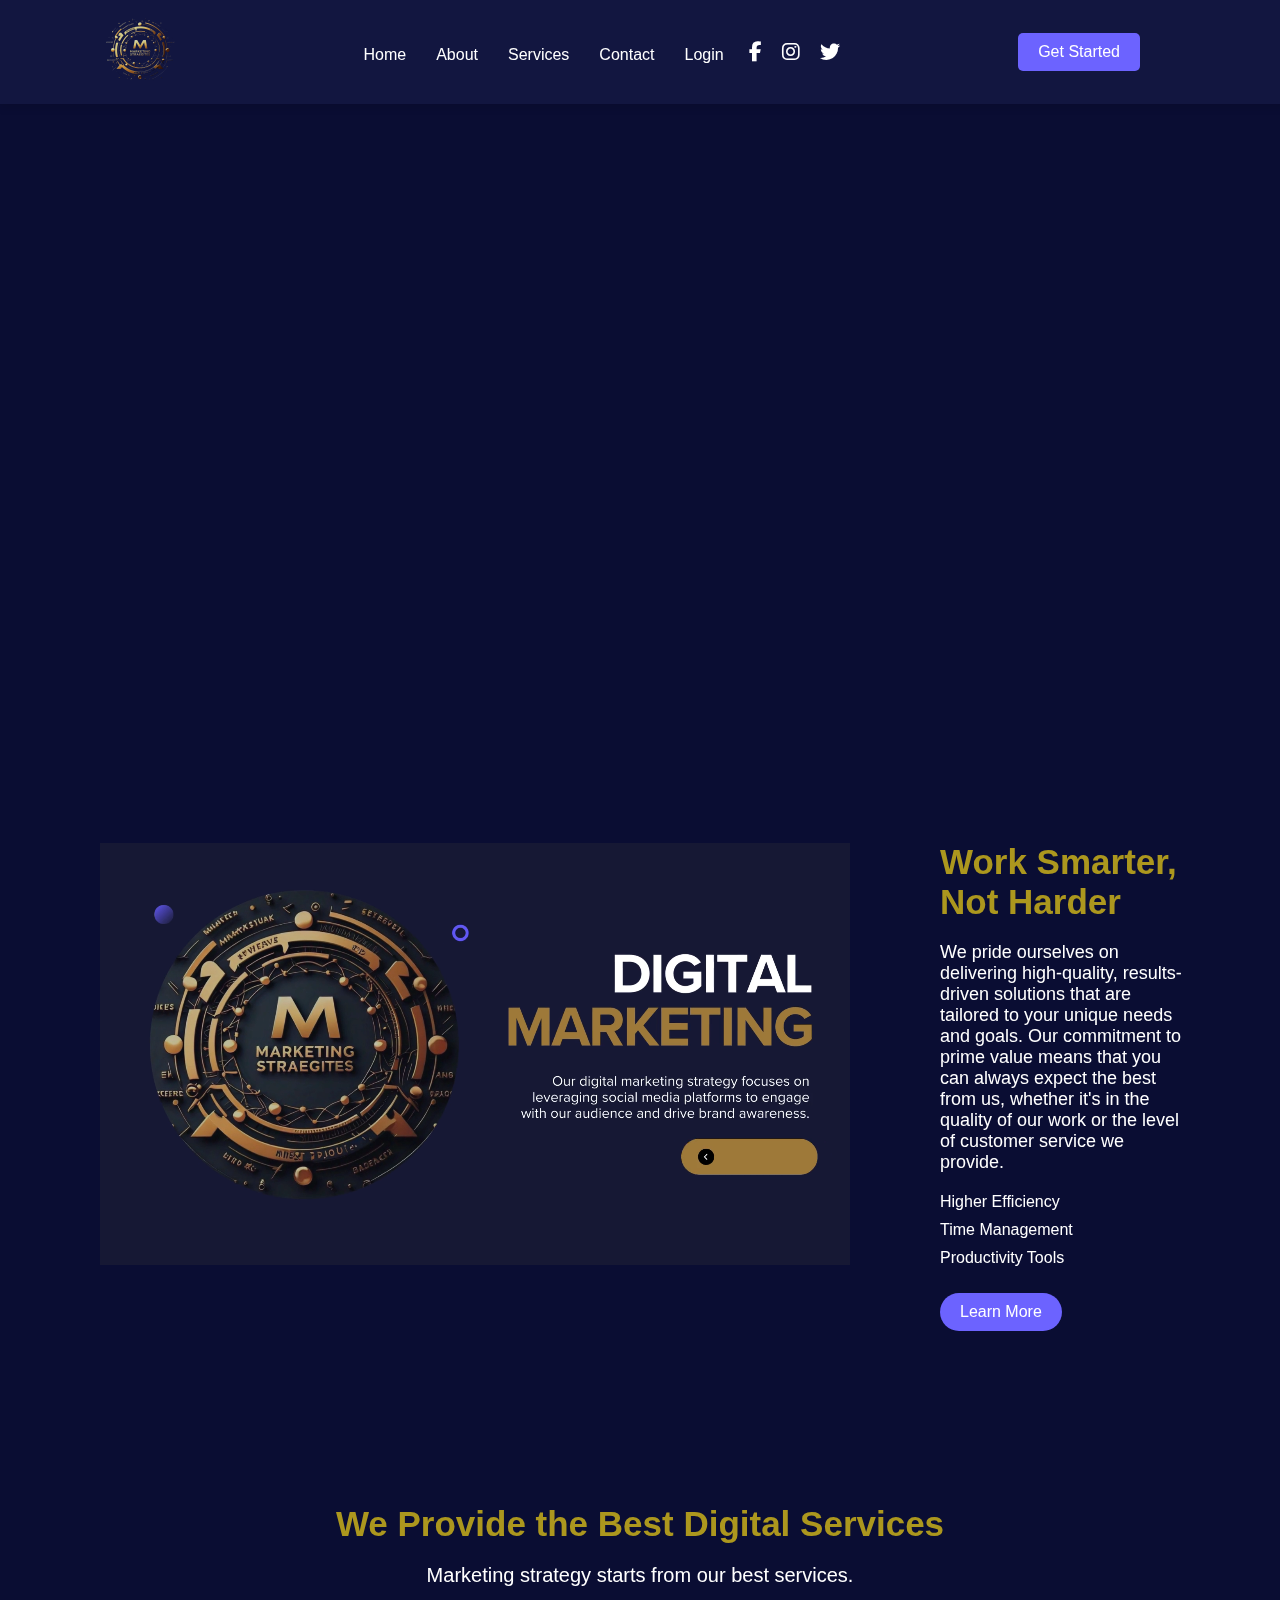
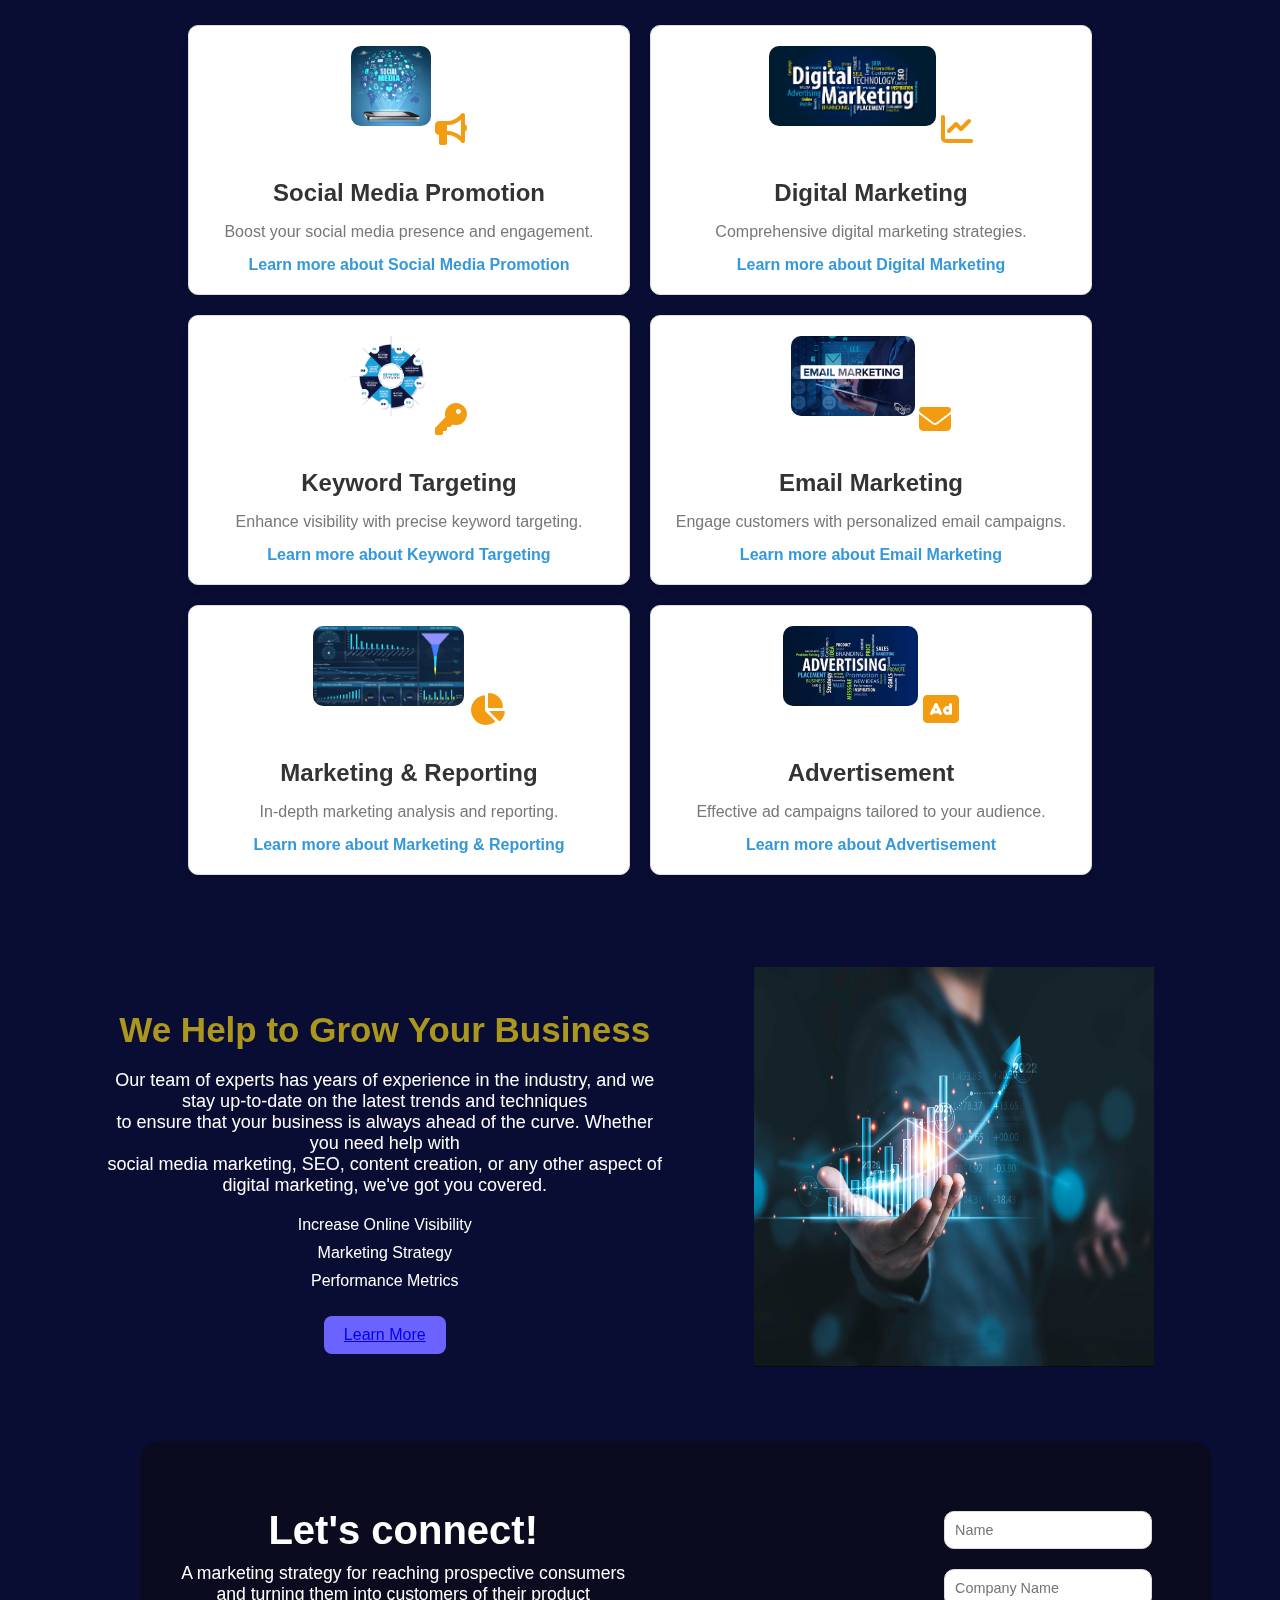
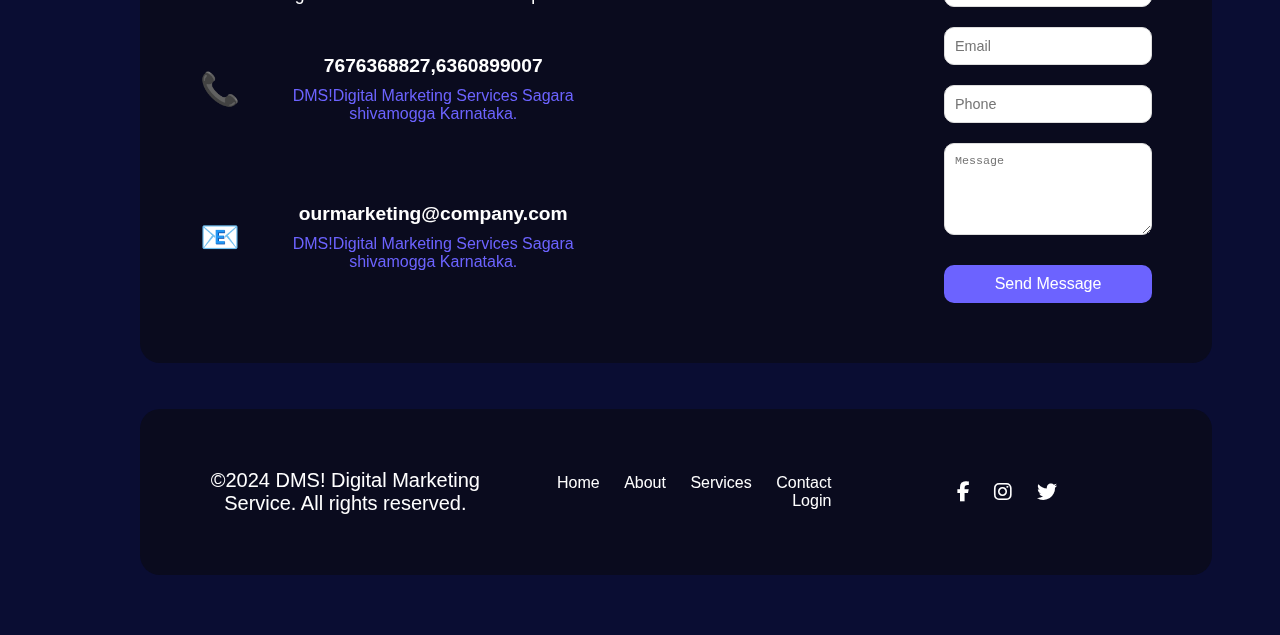
<file: index.html>
<!DOCTYPE html>
<html lang="en">
<head>
    <meta charset="UTF-8">
    <meta name="viewport" content="width=device-width, initial-scale=1.0">
    <title>Marketing Strategy</title>
    
    <link rel="stylesheet" href="https://cdnjs.cloudflare.com/ajax/libs/font-awesome/6.1.1/css/all.min.css">

    <link rel="stylesheet" type="text/css" href="css/style.css">
    
    
</head>
<body>
    <header class="header">
        <div class="logo">
            <img src="img\logo.png" alt="Logo"> 
        </div>
        <nav>
            <a href="#home">Home</a>
            <a href="#about">About</a>
            <a href="#service">Services</a>
            <a href="#contact">Contact</a>
            <a href="login.html">Login</a>
            <div class="social-icons">
                <a href="#" aria-label="Facebook"><i class="fab fa-facebook-f"></i></a>
                <a href="#" aria-label="Instagram"><i class="fab fa-instagram"></i></a>
                <a href="#" aria-label="Twitter"><i class="fab fa-twitter"></i></a>
            </div>
        </nav>
        <button class="login">Get Started</button>
    </header>
    <main class="main" id="home">
        <div class="text">
            
            <h1><b>Marketing</b> <br><span style="font-size: 45px;">Strategy</span> </h1>
            <h3 style="color:#ac971e ; font-weight: bolder;">" Crafting a Brighter Future...!! "</h3>
            <p>Ready to take your business to the next level?  Contact us today to learn more about our digital marketing services . With us , you'll always get prime value for your investment. Expert marketing strategies to boost your business growth..!</p>
            <a href="#" class="start-project">Start a Project</a>
            
            <br>
            <br>
        
            <div class="chatbot">
                
                <h3>Chat with us!</h3>
                <p>How can we assist you today?</p>
                
            </div>
        </div>
        <div class="image-container">
            <img src="img\animated.gif" alt="Animated Image" class="animated-image"> 
        </div>
       
    </main>
  
    </section>
    <section class="work-smarter">
        <div class="row">
            <div class="video-container">
                <video src="img/video.MP4" loop autoplay muted width="750px" height="750px"></video>
            </div>
            <div class="content">
                <h2>Work Smarter,<br> Not Harder</h2>
                <p>We pride ourselves on delivering high-quality, results-driven solutions that are tailored to your unique needs and goals. Our commitment to prime value means that you can always expect the best from us, whether it's in the quality of our work or the level of customer service we provide.</p>
                <ul class="dots">
                    <li>Higher Efficiency</li>
                    <li>Time Management</li>
                    <li>Productivity Tools</li>
                </ul>
                <button>Learn More</button>
            </div>
        </div>
    </section>
    
  
    
    <br>
    <br>
    <br>

<div class="services-section" id="service">
        <h2 style="color: #ac971e;">We Provide the Best Digital Services</h2>
        <p>Marketing strategy starts from our best services.</p><br>
    <div class="services">
            <div class="service">
                <img src="img/SMM.jpg" alt="Social Media Promotion">
                <i class="fas fa-bullhorn"></i>
                <h3>Social Media Promotion</h3>
                <p>Boost your social media presence and engagement.</p>
                <a href="html/Social Media Promotion.html">Learn more about Social Media Promotion</a>
            </div>
            <div class="service">
                <img src="img/digital marketing.jpg" alt="Digital Marketing">
                <i class="fas fa-chart-line"></i>
                <h3>Digital Marketing</h3>
                <p>Comprehensive digital marketing strategies.</p>
                <a href="html/Digital Marketing.html">Learn more about Digital Marketing</a>
            </div>
            <div class="service">
                <img src="img/Keyword.jpg" alt="Keyword Targeting">
                <i class="fas fa-key"></i>
                <h3>Keyword Targeting</h3>
                <p>Enhance visibility with precise keyword targeting.</p>
                <a href="html/Keyword Targeting.html">Learn more about Keyword Targeting</a>
            </div>
            <div class="service">
                <img src="img/Email.jpg" alt="Email Marketing">
                <i class="fas fa-envelope"></i>
                <h3>Email Marketing</h3>
                <p>Engage customers with personalized email campaigns.</p>
                <a href="html/Email Marketing.html">Learn more about Email Marketing</a>
            </div>

            <div class="service">
                <img src="img/MKT.png" alt="Marketing & Reporting">
                <i class="fas fa-chart-pie"></i>
                <h3>Marketing & Reporting</h3>
                <p>In-depth marketing analysis and reporting.</p>
                <a href="html/Marketing & Reporting.html">Learn more about Marketing & Reporting</a>
            </div>
            
            <div class="service">
                <img src="img/advertising.jpeg" alt="Advertisement">
                <i class="fas fa-ad"></i>
                <h3>Advertisement</h3>
                <p>Effective ad campaigns tailored to your audience.</p>
                <a href="html/Advertisement.html">Learn more about Advertisement</a>
     </div>
    </div>

        <br>
        <br>
        <br>
        <br>

    <section class="sec1" id="about">
        <section class="business-growth">
           
          <div class="content2">
            <h2>We Help to Grow Your Business</h2>
            <p>Our team of experts has years of experience in the industry, and we stay up-to-date on the latest trends and techniques<br> to ensure that your business is always ahead of the curve. Whether you need help with <br>social media marketing, SEO, content creation, or any other aspect of digital marketing, we've got you covered.</p>
            <ul class="dots">
              <li>Increase Online Visibility</li>
              <li>Marketing Strategy</li>
              <li>Performance Metrics</li>
            </ul>
            <button>
           <a href="html/about.html" >Learn More</a>
           </button>
            
          </div>
          <div class="img">
            <img src="img/bussiness.jpg" alt="image" width="400px" height="400px">
         </div>
      </section>
    </section>

    <br>
    <br>
    <br>

    <section class="contact-us" id="contact">
    <div class="container">
        <div class="contact-info">
            <h1>Let's connect!</h1>
            <p>A marketing strategy for reaching prospective consumers and turning them into customers of their product</p>
            <div class="info-box">
                <div class="icon">📞</div>
                <div class="details">
                    <p>7676368827,6360899007</p>
                    <p>DMS!Digital Marketing Services Sagara shivamogga Karnataka.</p>
                </div>
            </div>
            <div class="info-box">
            <div class="icon">📧</div> 
                <div class="details">
                    <p>ourmarketing@company.com</p>
                    <p>DMS!Digital Marketing Services Sagara shivamogga Karnataka.</p>
                </div>
            </div>
        </div>
        <div class="contact-form">
            <form>
                <input type="text" name="name" placeholder="Name" required>
                <input type="text" name="company" placeholder="Company Name">
                <input type="email" name="email" placeholder="Email" required>
                <input type="tel" name="phone" placeholder="Phone">
                <textarea name="message" placeholder="Message" rows="5" required></textarea>
                <button type="submit">Send Message</button>
            </form>
        </div>
    </div>
    </section>

    <br>
    <br>


    <footer class="footer">
        <div class="container">
            <div class="footer-left">
                <p>&copy;2024 DMS! Digital Marketing Service. All rights reserved.</p>
            </div>
            <div class="footer-right">
                <a href="#home">Home</a>
                <a href="#about">About</a>
                <a href="#service">Services</a>
                <a href="#contact">Contact</a>
                <a href="login.html">Login</a>
            </div>
            <div class="footer-social">
                <a href="#" aria-label="Facebook"><i class="fab fa-facebook-f"></i></a>
                <a href="#" aria-label="Instagram"><i class="fab fa-instagram"></i></a>
                <a href="#" aria-label="Twitter"><i class="fab fa-twitter"></i></a>
            </div>
        </div>
    </footer>
    
</body>
</html>
</file>
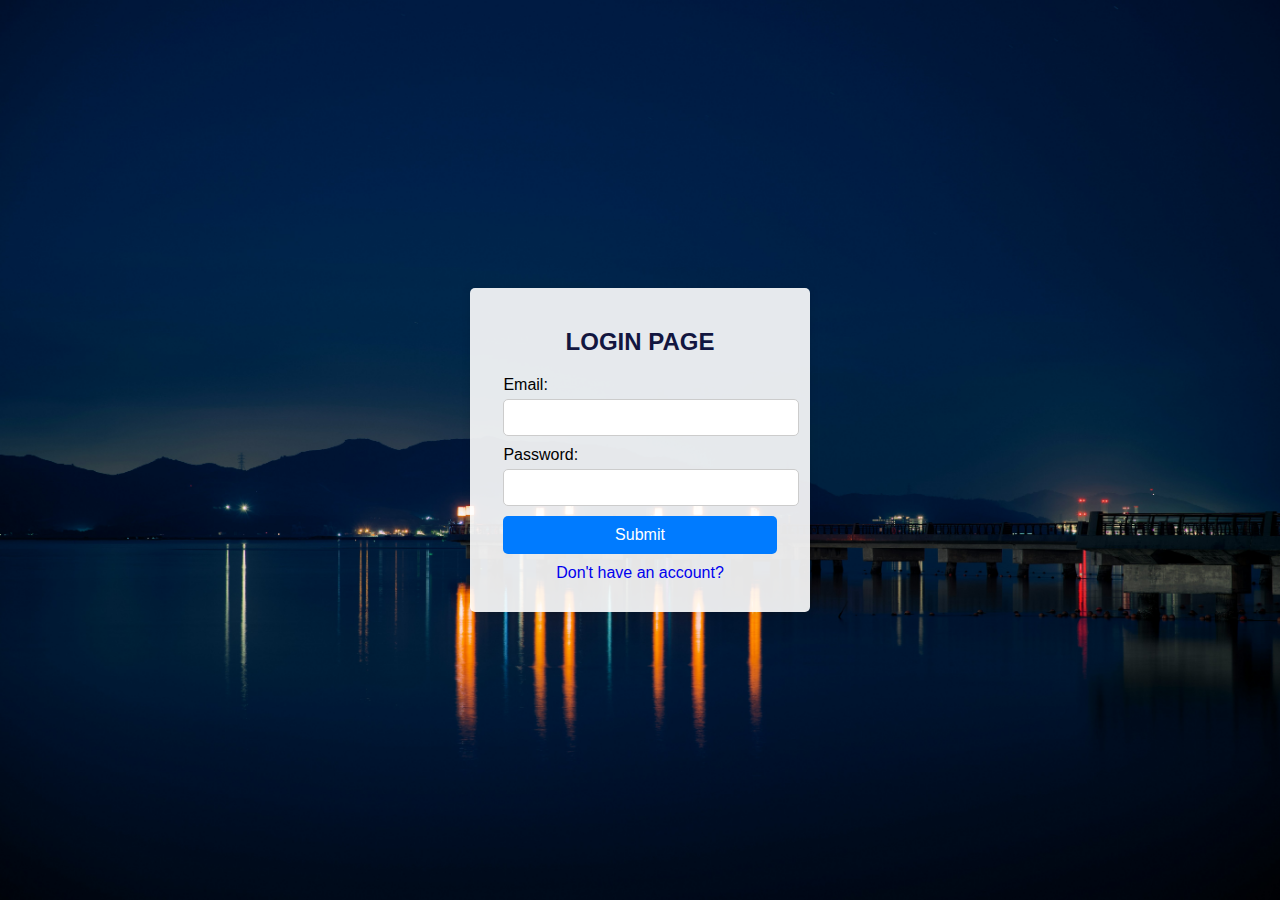
<file: login.html>
<!DOCTYPE html>
<html lang="en">
<head>
    <meta charset="UTF-8">
    <meta name="viewport" content="width=device-width, initial-scale=1.0">
    <title>Signup Page</title>
    <style>
        body {
            background: url('img/background (1).jpg') no-repeat center center fixed;
            background-size: cover;
            font-family: Verdana, Geneva, Tahoma, sans-serif;
            background-color: #121640;
            display: flex;
            justify-content: center;
            align-items: center;
            height: 100vh;
            margin: 0;
        }
        .login-container {
            
            background-color: rgba(255, 255, 255, 0.9);
            padding: 20px;
            border-radius: 5px;
            box-shadow: 0 0 10px rgba(0, 0, 0, 0.1);
            width: 300px;
            display: flex;
            flex-direction: column;
            align-items: center;
        }
        .login-container h2 {
            margin-bottom: 20px;
            color: #121640;
            text-align: center;
        }
        .login-container label {
            display: block;
            margin-bottom: 5px;
            width: 100%;
        }
        a {
            display: block;
            text-decoration: none;
            margin: 10px 0;
            text-align: center;
        }
        .login-container input {
            width: 100%;
            padding: 10px;
            margin-bottom: 10px;
            border: 1px solid #ccc;
            border-radius: 5px;
        }
        .login-container button {
            width: 100%;
            padding: 10px;
            background-color: #007bff;
            border: none;
            border-radius: 5px;
            color: #fff;
            font-size: 16px;
        }
    </style>
</head>
<body>
    <div class="login-container">
        <h2>LOGIN PAGE</h2>
        <form id="loginForm">
            <label for="email">Email:</label>
            <input type="email" id="email" name="email" required>

            <label for="password">Password:</label>
            <input type="password" id="password" name="password" required>

            <button type="button" onclick="submitForm()">Submit</button>
             
            <a href="signup.html">Don't have an account?</a>
            
        </form>
    </div>

    <script>
        function submitForm() {
            const form = document.getElementById('loginForm');
            const formData = new FormData(form);

            const email = formData.get('email');
            const password = formData.get('password');

            if (email && password) {
                console.log('Email:', email);
                console.log('Password:', password);
                alert('Form submitted successfully!');
            } else {
                alert('Please fill in all required fields.');
            }
        }
    </script>
</body>
</html>
</file>
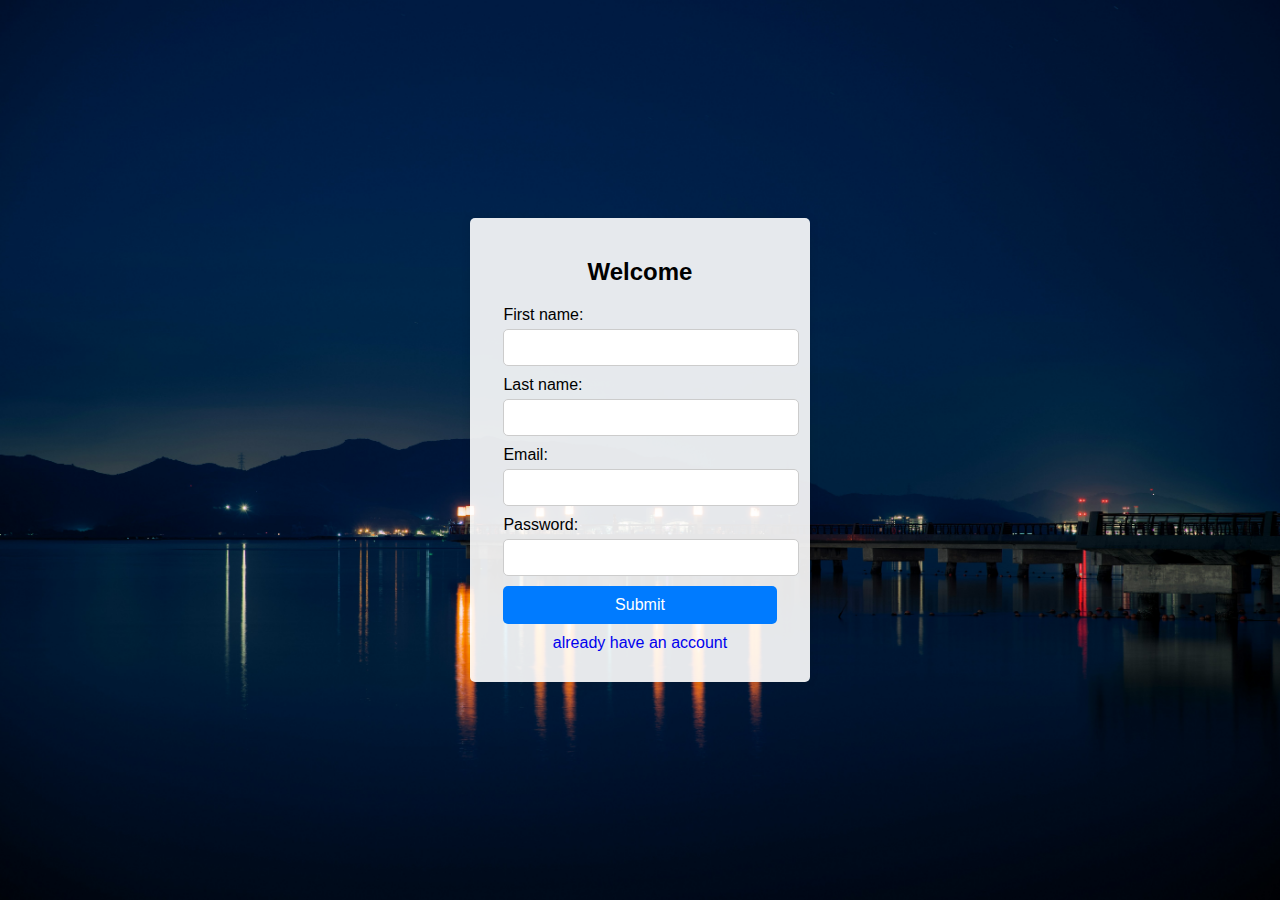
<file: signup.html>
<!DOCTYPE html>
<html lang="en">
<head>
    <meta charset="UTF-8">
    <meta name="viewport" content="width=device-width, initial-scale=1.0">
    <title>Signup Page</title>
    <style>
        body {
            background: url('img/background (1).jpg') no-repeat center center fixed;
            background-size: cover;
            font-family: Verdana, Geneva, Tahoma, sans-serif;
            background-color: #121640;
            
            display: flex;
            justify-content: center;
            align-items: center;
            height: 100vh;
            margin: 0;
        }
        .login-container {
            background-color: rgba(255, 255, 255, 0.9);
            opacity: 1px;
            padding: 20px;
            border-radius: 5px;
            box-shadow: 0 0 10px rgba(0, 0, 0, 0.1);
            width: 300px;
            display: flex;
            flex-direction: column;
            align-items: center;
        }
        .login-container h2 {
            margin-bottom: 20px;
            text-align: center;
        }
        .login-container label {
            display: block;
            margin-bottom: 5px;
            width: 100%;
        }
        a {
            display: block;
            text-decoration: none;
            margin: 10px 0;
            text-align: center;
        }
        .login-container input {
            width: 100%;
            padding: 10px;
            margin-bottom: 10px;
            border: 1px solid #ccc;
            border-radius: 5px;
        }
        .login-container button {
            width: 100%;
            padding: 10px;
            background-color: #007bff;
            border: none;
            border-radius: 5px;
            color: #fff;
            font-size: 16px;
        }
    </style>
</head>
<body>
    <div class="login-container">
        <h2>Welcome</h2>
        <form id="loginForm">
            <label for="firstName">First name:</label>
            <input type="text" id="firstName" name="firstName" required>

            <label for="lastName">Last name:</label>
            <input type="text" id="lastName" name="lastName" required>

            <label for="email">Email:</label>
            <input type="email" id="email" name="email" required>

            <label for="password">Password:</label>
            <input type="password" id="password" name="password" required>

            <button type="button" onclick="submitForm()">Submit</button>
            <a href="login.html">already have an account</a>
        </form>
    </div>

    <script>
        function submitForm() {
            const form = document.getElementById('loginForm');
            const formData = new FormData(form);

            const firstName = formData.get('firstName');
            const lastName = formData.get('lastName');
            const email = formData.get('email');
            const password = formData.get('password');

            if (firstName && lastName && email && password) {
                console.log('First Name:', firstName);
                console.log('Last Name:', lastName);
                console.log('Email:', email);
                console.log('Password:', password);
                
                alert('Form submitted successfully!');
            } else {
                alert('Please fill in all required fields.');
            }
        }
    </script>
</body>
</html>
</file>
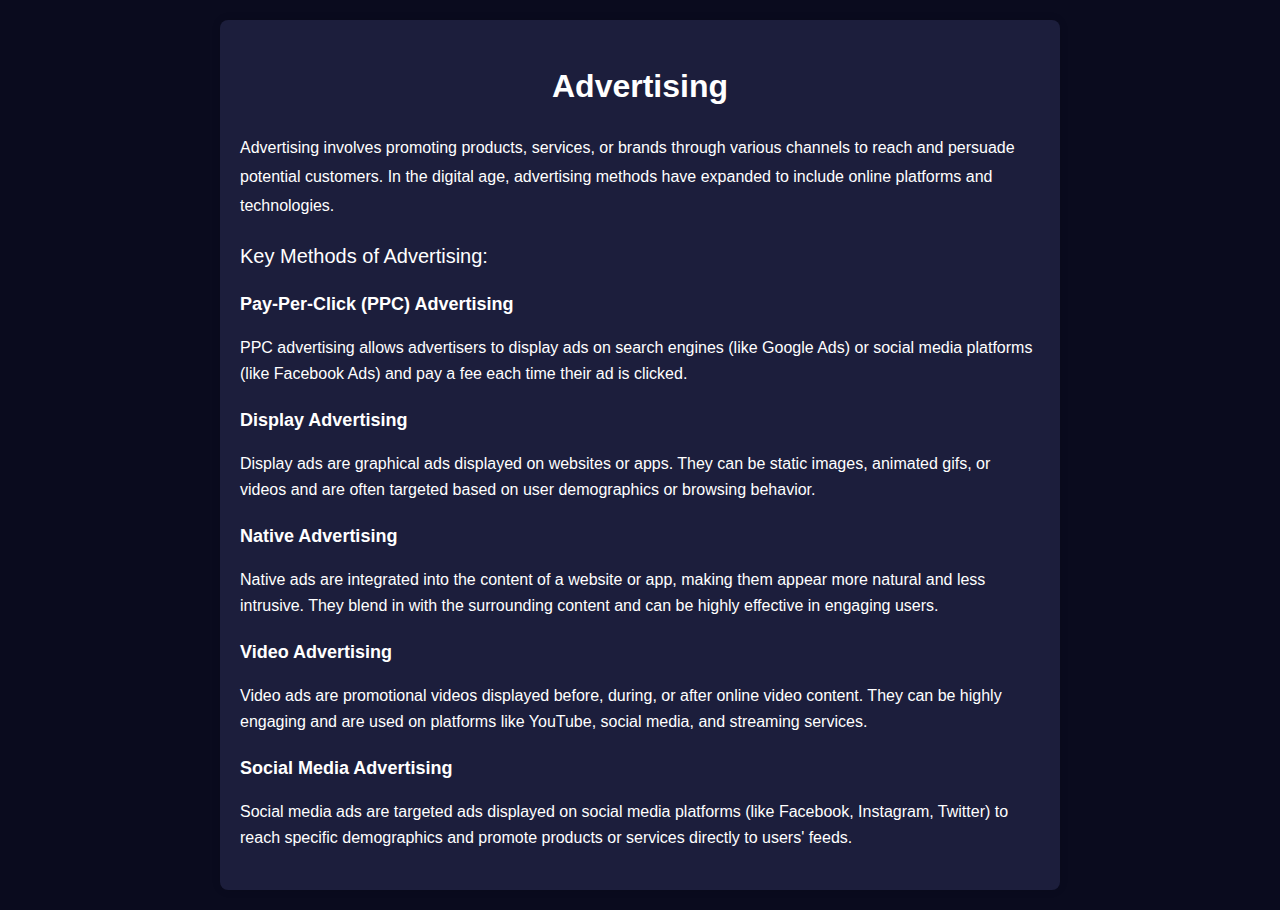
<file: html/Advertisement.html>
<!DOCTYPE html>
<html lang="en">
<head>
    <meta charset="UTF-8">
    <meta name="viewport" content="width=device-width, initial-scale=1.0">
    <title>Advertising Description</title>
    <style>
        body {
            font-family: Arial, sans-serif;
            line-height: 1.6;
            background-color: #0A0B1E;
            color: white;
            margin: 0;
            padding: 20px;
        }
        .container {
            max-width: 800px;
            margin: 0 auto;
            background-color:#1C1E3C;
            padding: 20px;
            border-radius: 8px;
            box-shadow: 0 0 10px rgba(0,0,0,0.1);
        }
        h1 {
            color: white;
            text-align: center;
        }
        p {
            color: white;
            font-size: 16px;
            line-height: 1.8;
            margin-bottom: 20px;
        }
        .section-title {
            color: white;
            font-size: 20px;
            margin-bottom: 10px;
        }
        .methods {
            margin-bottom: 20px;
        }
        .methods h3 {
            color: white;
            font-size: 18px;
            margin-bottom: 10px;
        }
        .methods p {
            color: white;
            font-size: 16px;
            line-height: 1.6;
        }
        .right-align {
           float: right;
        }
    </style>
</head>
<body>
    <div class="container">
      
        <h1>Advertising</h1>
        <p>Advertising involves promoting products, services, or brands through various channels to reach and persuade potential customers. In the digital age, advertising methods have expanded to include online platforms and technologies.</p>
        
        <div class="section-title">Key Methods of Advertising:</div>
        <div class="methods">
            <h3>Pay-Per-Click (PPC) Advertising</h3>
            <p>PPC advertising allows advertisers to display ads on search engines (like Google Ads) or social media platforms (like Facebook Ads) and pay a fee each time their ad is clicked.</p>
        </div>
        <div class="methods">
            <h3>Display Advertising</h3>
            <p>Display ads are graphical ads displayed on websites or apps. They can be static images, animated gifs, or videos and are often targeted based on user demographics or browsing behavior.</p>
        </div>
        <div class="methods">
            <h3>Native Advertising</h3>
            <p>Native ads are integrated into the content of a website or app, making them appear more natural and less intrusive. They blend in with the surrounding content and can be highly effective in engaging users.</p>
        </div>
        <div class="methods">
            <h3>Video Advertising</h3>
            <p>Video ads are promotional videos displayed before, during, or after online video content. They can be highly engaging and are used on platforms like YouTube, social media, and streaming services.</p>
        </div>
        <div class="methods">
            <h3>Social Media Advertising</h3>
            <p>Social media ads are targeted ads displayed on social media platforms (like Facebook, Instagram, Twitter) to reach specific demographics and promote products or services directly to users' feeds.</p>
        </div>
    </div>
</body>
</html>
</file>
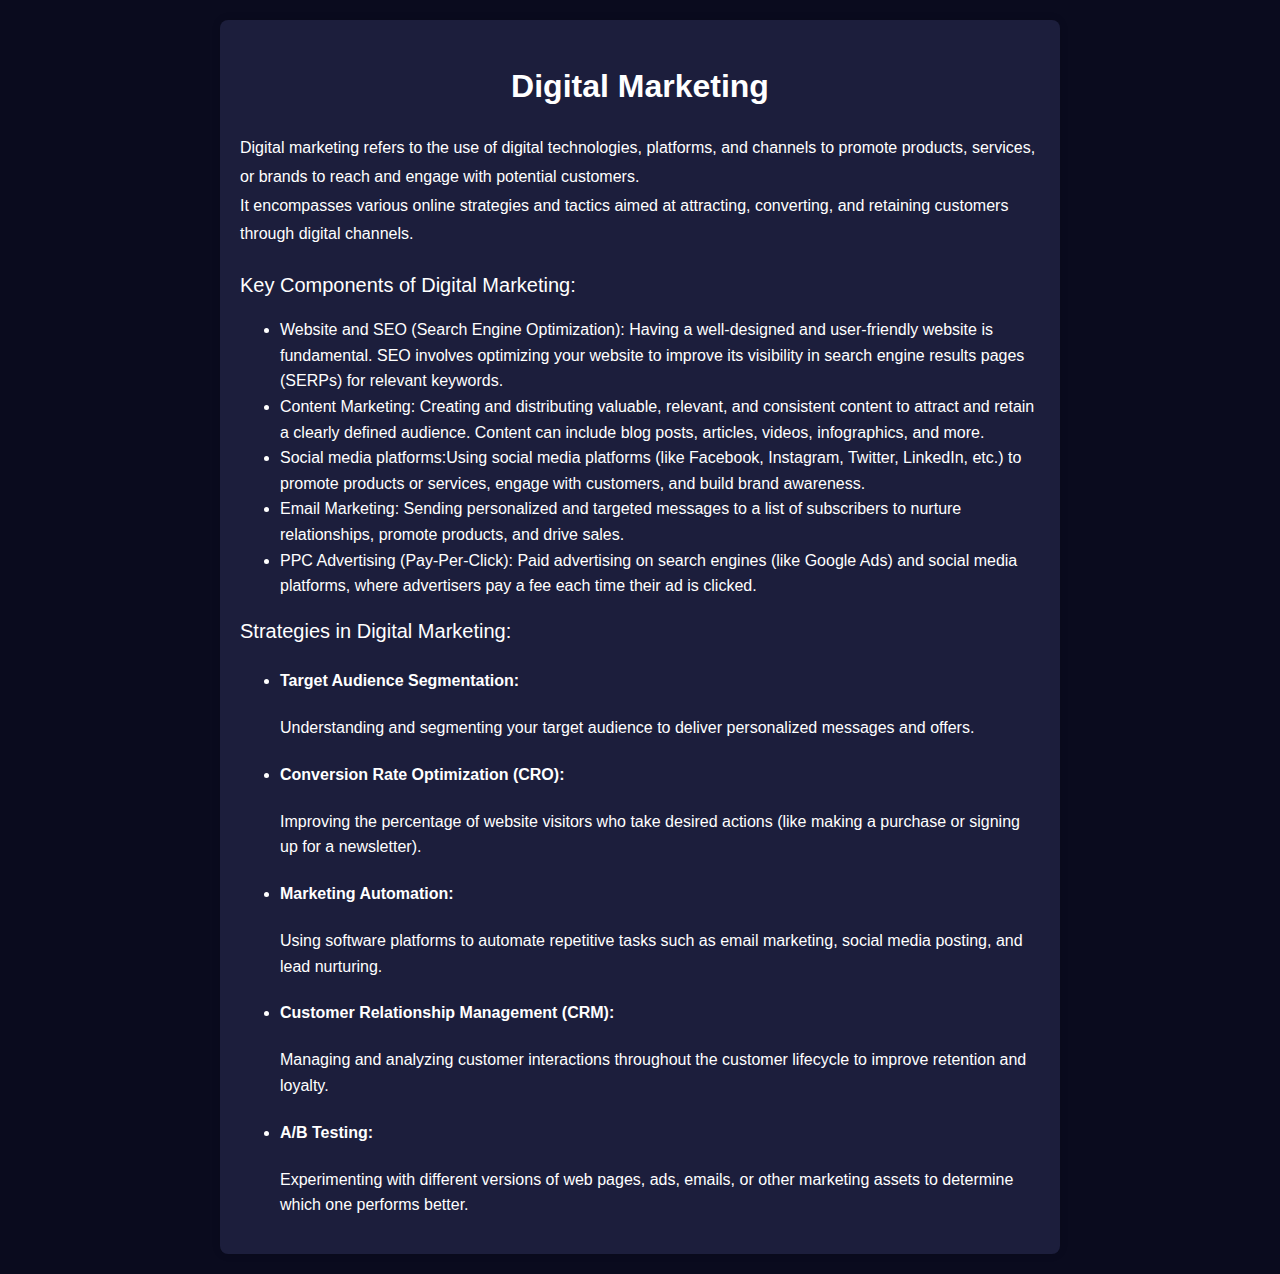
<file: html/Digital Marketing.html>
<!DOCTYPE html>
<html lang="en">
<head>
    <meta charset="UTF-8">
    <meta name="viewport" content="width=device-width, initial-scale=1.0">
    <title>Digital Marketing Description</title>
    <style>
        body {
            font-family: Arial, sans-serif;
            line-height: 1.6;
            background-color:  #0A0B1E;
            color: white;
            margin: 0;
            padding: 20px;
        }
        .container {
            max-width: 800px;
            margin: 0 auto;
            background-color:  #1C1E3C;
            padding: 20px;
            border-radius: 8px;
            box-shadow: 0 0 10px rgba(0,0,0,0.1);
        }
        h1 {
            color: white ;
            text-align: center;
        }
        p {
            color: white;
            font-size: 16px;
            line-height: 1.8;
            margin-bottom: 20px;
        }
        .section-title {
            color: white;
            font-size: 20px;
            margin-bottom: 10px;
        }
        li{
            color:white;
        }
        h4{
            color:white;
        }
        .right-align {
           float: right;
        }
    </style>
</head>
<body>
    <div class="container">
        
        <h1>Digital Marketing</h1>
        <p>Digital marketing refers to the use of digital technologies, platforms, and channels to promote products, services,<br> or brands to reach and engage with potential customers.<br> It encompasses various online strategies and tactics aimed at attracting, converting, and retaining customers through digital channels.</p>
        
        <div class="section-title">Key Components of Digital Marketing:</div>
        <ul>
            <li>Website and SEO (Search Engine Optimization): Having a well-designed and user-friendly website is fundamental. SEO involves optimizing your website to improve its visibility in search engine results pages (SERPs) for relevant keywords.</li>
            <li>Content Marketing: Creating and distributing valuable, relevant, and consistent content to attract and retain a clearly defined audience. Content can include blog posts, articles, videos, infographics, and more.</li>
            <li>Social media platforms:Using social media platforms (like Facebook, Instagram, Twitter, LinkedIn, etc.) to promote products or services, engage with customers, and build brand awareness.</li>
            <li>Email Marketing: Sending personalized and targeted messages to a list of subscribers to nurture relationships, promote products, and drive sales.</li>
            <li>PPC Advertising (Pay-Per-Click): Paid advertising on search engines (like Google Ads) and social media platforms, where advertisers pay a fee each time their ad is clicked.</li>
        </ul>
        
        <div class="section-title">Strategies in Digital Marketing:</div>
        <ul>
            <li><h4>Target Audience Segmentation:</h4> Understanding and segmenting your target audience to deliver personalized messages and offers.
            <li><h4>Conversion Rate Optimization (CRO):</h4>Improving the percentage of website visitors who take desired actions (like making a purchase or signing up for a newsletter).</li>
            <li><h4>Marketing Automation:</h4>Using software platforms to automate repetitive tasks such as email marketing, social media posting, and lead nurturing.</li>
            <li><h4>Customer Relationship Management (CRM):</h4> Managing and analyzing customer interactions throughout the customer lifecycle to improve retention and loyalty.</li>
            <li><h4>A/B Testing:</h4> Experimenting with different versions of web pages, ads, emails, or other marketing assets to determine which one performs better.</li>
        </ul>
    </div>
</body>
</html>
</file>
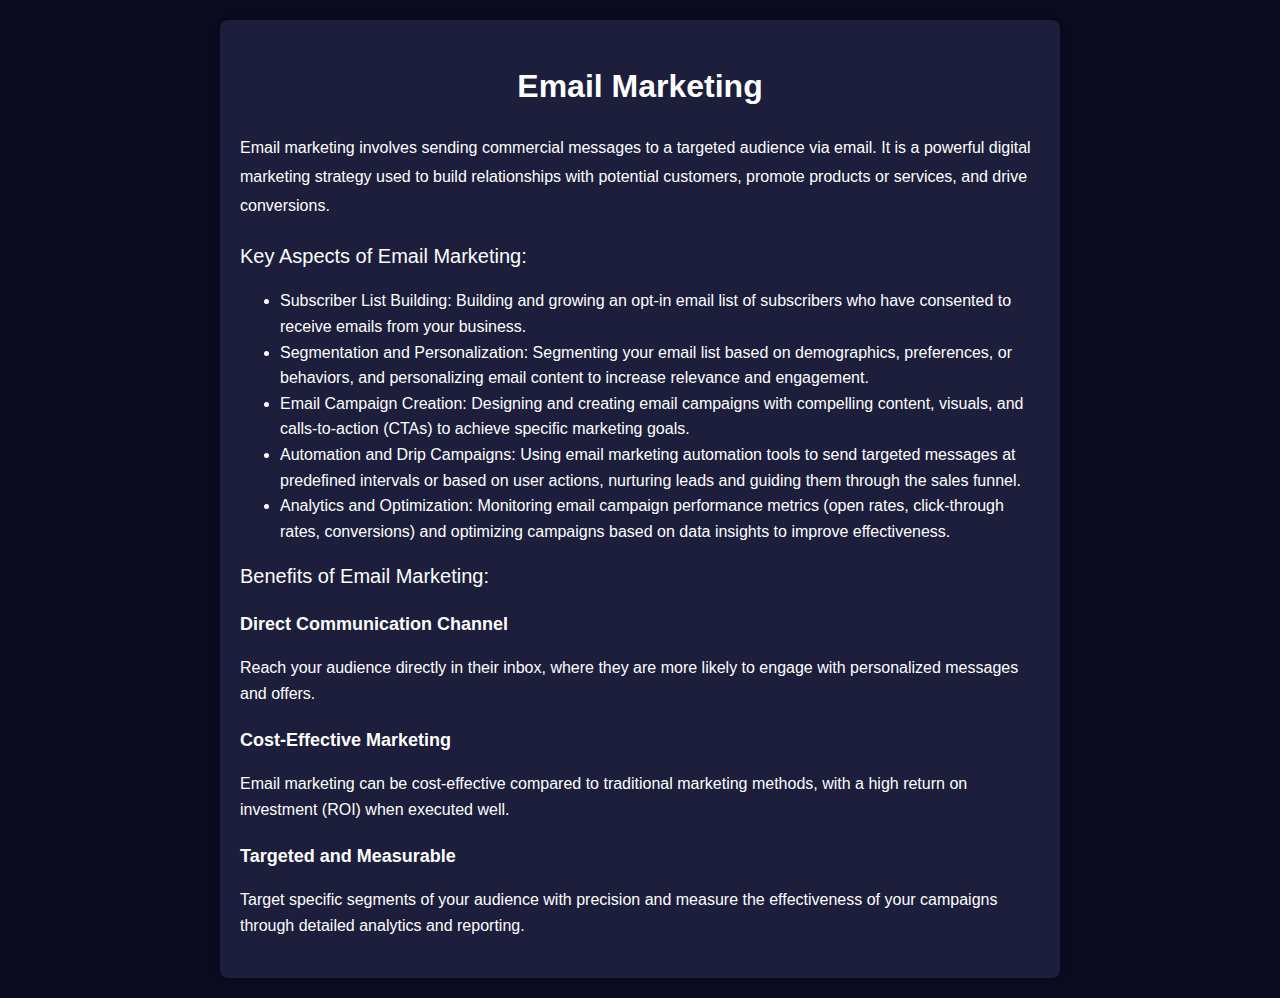
<file: html/Email Marketing.html>
<!DOCTYPE html>
<html lang="en">
<head>
    <meta charset="UTF-8">
    <meta name="viewport" content="width=device-width, initial-scale=1.0">
    <title>Email Marketing Description</title>
    <style>
        body {
            font-family: Arial, sans-serif;
            line-height: 1.6;
            background-color:#0A0B1E;
            color: white; 
            margin: 0;
            padding: 20px;
        }
        .container {
            max-width: 800px;
            margin: 0 auto;
            background-color: #1C1E3C;
            padding: 20px;
            border-radius: 8px;
            box-shadow: 0 0 10px rgba(0,0,0,0.1);
        }
        h1 {
            color: white;
            text-align: center;
        }
        p {
            color: white;
            font-size: 16px;
            line-height: 1.8;
            margin-bottom: 20px;
        }
        
        .section-title {
            color:white;
            font-size: 20px;
            margin-bottom: 10px;
        }
        .benefits {
            margin-bottom: 20px;
        }
        .benefits h3 {
            color: white;
            font-size: 18px;
            margin-bottom: 10px;
        }
        .benefits p {
            color: white;
            font-size: 16px;
            line-height: 1.6;
        }
        .right-align {
           float: right;
        }
    </style>
</head>
<body>
    <div class="container">
        
        <h1>Email Marketing</h1>
        <p>Email marketing involves sending commercial messages to a targeted audience via email. It is a powerful digital marketing strategy used to build relationships with potential customers, promote products or services, and drive conversions.</p>
        
        <div class="section-title">Key Aspects of Email Marketing:</div>
        <ul>
            <li>Subscriber List Building: Building and growing an opt-in email list of subscribers who have consented to receive emails from your business.</li>
            <li>Segmentation and Personalization: Segmenting your email list based on demographics, preferences, or behaviors, and personalizing email content to increase relevance and engagement.</li>
            <li>Email Campaign Creation: Designing and creating email campaigns with compelling content, visuals, and calls-to-action (CTAs) to achieve specific marketing goals.</li>
            <li>Automation and Drip Campaigns: Using email marketing automation tools to send targeted messages at predefined intervals or based on user actions, nurturing leads and guiding them through the sales funnel.</li>
            <li>Analytics and Optimization: Monitoring email campaign performance metrics (open rates, click-through rates, conversions) and optimizing campaigns based on data insights to improve effectiveness.</li>
        </ul>
        
        <div class="section-title">Benefits of Email Marketing:</div>
        <div class="benefits">
            <h3>Direct Communication Channel</h3>
            <p>Reach your audience directly in their inbox, where they are more likely to engage with personalized messages and offers.</p>
        </div>
        <div class="benefits">
            <h3>Cost-Effective Marketing</h3>
            <p>Email marketing can be cost-effective compared to traditional marketing methods, with a high return on investment (ROI) when executed well.</p>
        </div>
        <div class="benefits">
            <h3>Targeted and Measurable</h3>
            <p>Target specific segments of your audience with precision and measure the effectiveness of your campaigns through detailed analytics and reporting.</p>
        </div>
    </div>
</body>
</html>
</file>
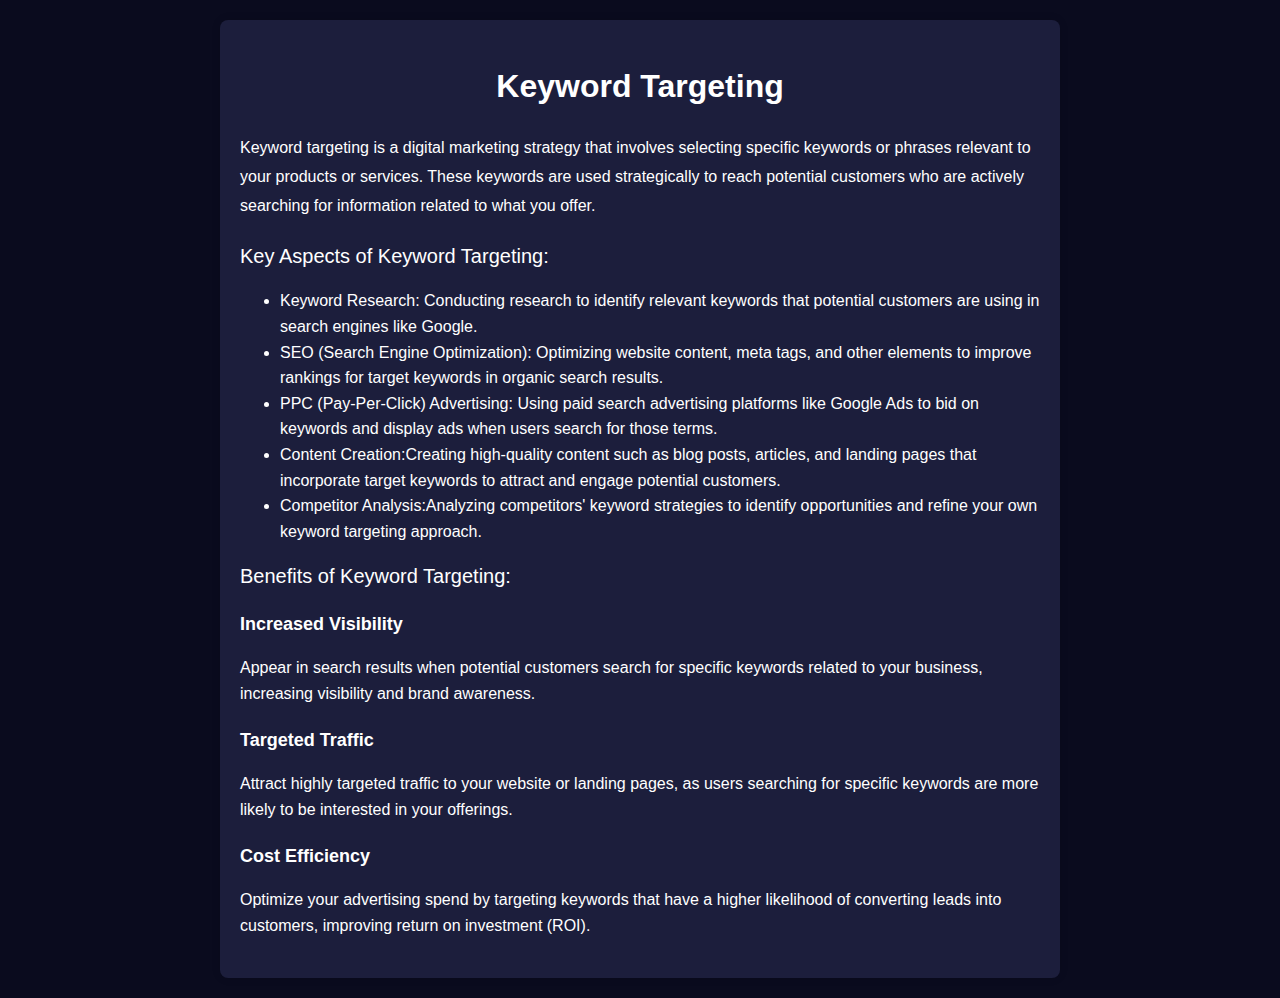
<file: html/Keyword Targeting.html>
<!DOCTYPE html>
<html lang="en">
<head>
    <meta charset="UTF-8">
    <meta name="viewport" content="width=device-width, initial-scale=1.0">
    <title>Keyword Targeting Description</title>
    <style>
        body {
            font-family: Arial, sans-serif;
            line-height: 1.6;
            background-color: #0A0B1E;
            color: white;
            margin: 0;
            padding: 20px;
        }
        .container {
            max-width: 800px;
            margin: 0 auto;
            background-color: #1C1E3C;
            padding: 20px;
            border-radius: 8px;
            box-shadow: 0 0 10px rgba(0,0,0,0.1);
        }
        h1 {
            color: white;
            text-align: center;
        }
        p {
            color: white;
            font-size: 16px;
            line-height: 1.8;
            margin-bottom: 20px;
        }
        
        .section-title {
            color: white;
            font-size: 20px;
            margin-bottom: 10px;
        }
        .benefits {
            margin-bottom: 20px;
        }
        .benefits h3 {
            color: white;
            font-size: 18px;
            margin-bottom: 10px;
        }
        .benefits p {
            color: white;
            font-size: 16px;
            line-height: 1.6;
        }
        li{
            color:white;
        }
        h4{
            color: white;
        }
        .right-align {
           float: right;
        }
    </style>
</head>
<body>
    <div class="container">
        
        <h1>Keyword Targeting</h1>
        <p>Keyword targeting is a digital marketing strategy that involves selecting specific keywords or phrases relevant to your products or services. These keywords are used strategically to reach potential customers who are actively searching for information related to what you offer.</p>
        
        <div class="section-title">Key Aspects of Keyword Targeting:</div>
        <ul>
            <li>Keyword Research: Conducting research to identify relevant keywords that potential customers are using in search engines like Google.</li>
            <li>SEO (Search Engine Optimization): Optimizing website content, meta tags, and other elements to improve rankings for target keywords in organic search results.</li>
            <li>PPC (Pay-Per-Click) Advertising: Using paid search advertising platforms like Google Ads to bid on keywords and display ads when users search for those terms.</li>
            <li>Content Creation:Creating high-quality content such as blog posts, articles, and landing pages that incorporate target keywords to attract and engage potential customers.</li>
            <li>Competitor Analysis:Analyzing competitors' keyword strategies to identify opportunities and refine your own keyword targeting approach.</li>
        </ul>
        
        <div class="section-title">Benefits of Keyword Targeting:</div>
        <div class="benefits">
            <h3>Increased Visibility</h3>
            <p>Appear in search results when potential customers search for specific keywords related to your business, increasing visibility and brand awareness.</p>
        </div>
        <div class="benefits">
            <h3>Targeted Traffic</h3>
            <p>Attract highly targeted traffic to your website or landing pages, as users searching for specific keywords are more likely to be interested in your offerings.</p>
        </div>
        <div class="benefits">
            <h3>Cost Efficiency</h3>
            <p>Optimize your advertising spend by targeting keywords that have a higher likelihood of converting leads into customers, improving return on investment (ROI).</p>
        </div>
    </div>
</body>
</html>
</file>
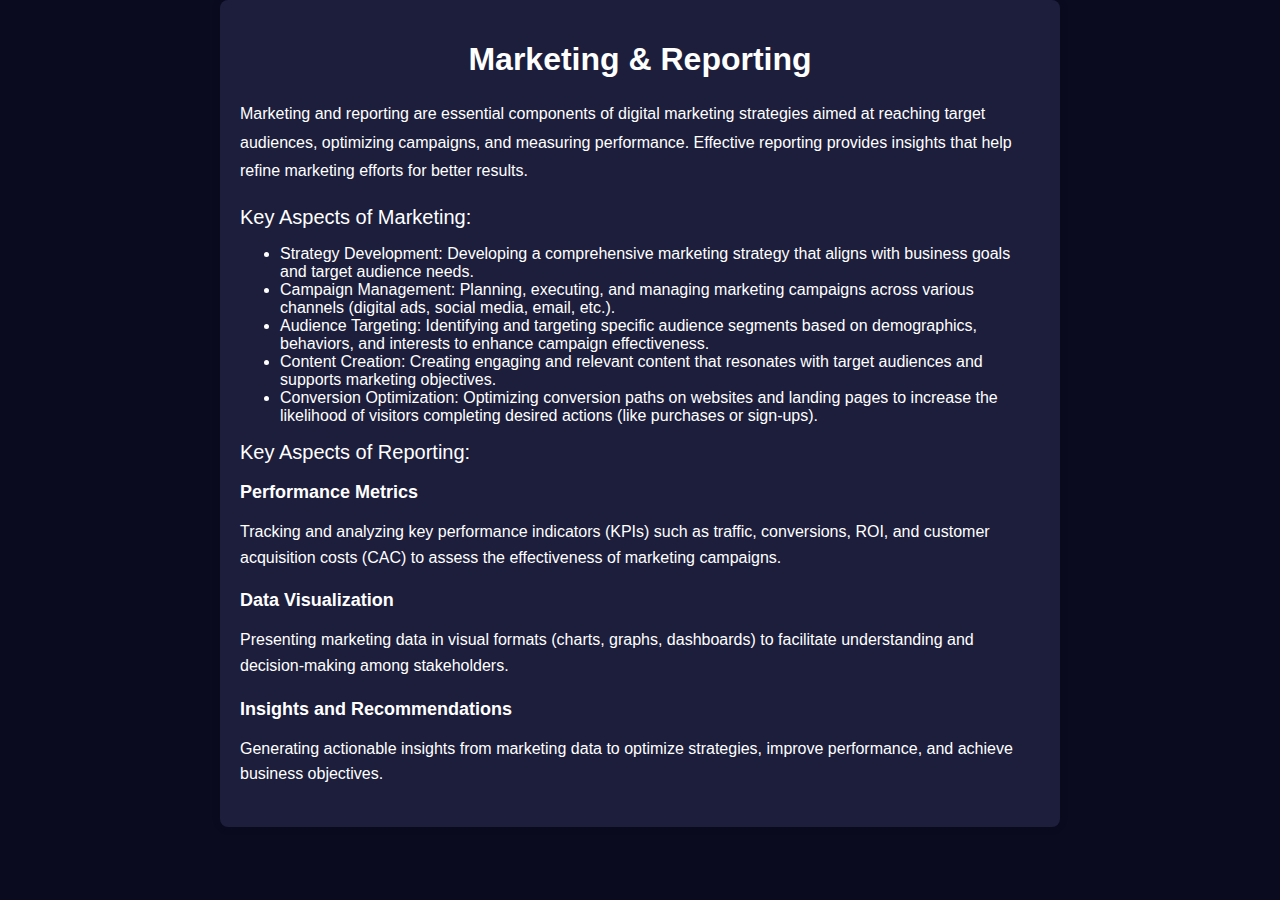
<file: html/Marketing & Reporting.html>
<!DOCTYPE html>
<html lang="en">
<head>
    <meta charset="UTF-8">
    <meta name="viewport" content="width=device-width, initial-scale=1.0">
    <title>Marketing & Reporting Description</title>
    <style>
       body {
        font-family: Arial, sans-serif;
        background-color: #0A0B1E;
        color: white;
        margin: 0;
        padding: 0;

       }

        .container {
            max-width: 800px;
            margin: 0 auto;
            background-color:#1C1E3C;
            padding: 20px;
            border-radius: 8px;
            box-shadow: 0 0 10px rgba(0,0,0,0.1);
        }
        h1 {
            color: white;
            text-align: center;
        }
        p {
            color: white;
            font-size: 16px;
            line-height: 1.8;
            margin-bottom: 20px;
        }
        
        .section-title {
            color: white;
            font-size: 20px;
            margin-bottom: 10px;
        }
        .benefits {
            margin-bottom: 20px;
        }
        .benefits h3 {
            color: white;
            font-size: 18px;
            margin-bottom: 10px;
        }
        .benefits p {
            color: white;
            font-size: 16px;
            line-height: 1.6;
        }
        .reporting {
            margin-bottom: 20px;
        }
        .reporting h3 {
            color: white;
            font-size: 18px;
            margin-bottom: 10px;
        }
        .reporting p {
            color: white;
            font-size: 16px;
            line-height: 1.6;
        }
        .right-align {
           float: right;
        }
    </style>
</head>
<body>
    <div class="container">
        
        <h1>Marketing & Reporting</h1>
        <p>Marketing and reporting are essential components of digital marketing strategies aimed at reaching target audiences, optimizing campaigns, and measuring performance. Effective reporting provides insights that help refine marketing efforts for better results.</p>
        
        <div class="section-title">Key Aspects of Marketing:</div>
        <ul>
            <li>Strategy Development: Developing a comprehensive marketing strategy that aligns with business goals and target audience needs.</li>
            <li>Campaign Management: Planning, executing, and managing marketing campaigns across various channels (digital ads, social media, email, etc.).</li>
            <li>Audience Targeting: Identifying and targeting specific audience segments based on demographics, behaviors, and interests to enhance campaign effectiveness.</li>
            <li>Content Creation: Creating engaging and relevant content that resonates with target audiences and supports marketing objectives.</li>
            <li>Conversion Optimization: Optimizing conversion paths on websites and landing pages to increase the likelihood of visitors completing desired actions (like purchases or sign-ups).</li>
        </ul>
        
        <div class="section-title">Key Aspects of Reporting:</div>
        <div class="reporting">
            <h3>Performance Metrics</h3>
            <p>Tracking and analyzing key performance indicators (KPIs) such as traffic, conversions, ROI, and customer acquisition costs (CAC) to assess the effectiveness of marketing campaigns.</p>
        </div>
        <div class="reporting">
            <h3>Data Visualization</h3>
            <p>Presenting marketing data in visual formats (charts, graphs, dashboards) to facilitate understanding and decision-making among stakeholders.</p>
        </div>
        <div class="reporting">
            <h3>Insights and Recommendations</h3>
            <p>Generating actionable insights from marketing data to optimize strategies, improve performance, and achieve business objectives.</p>
        </div>
    </div>
</body>
</html>
</file>
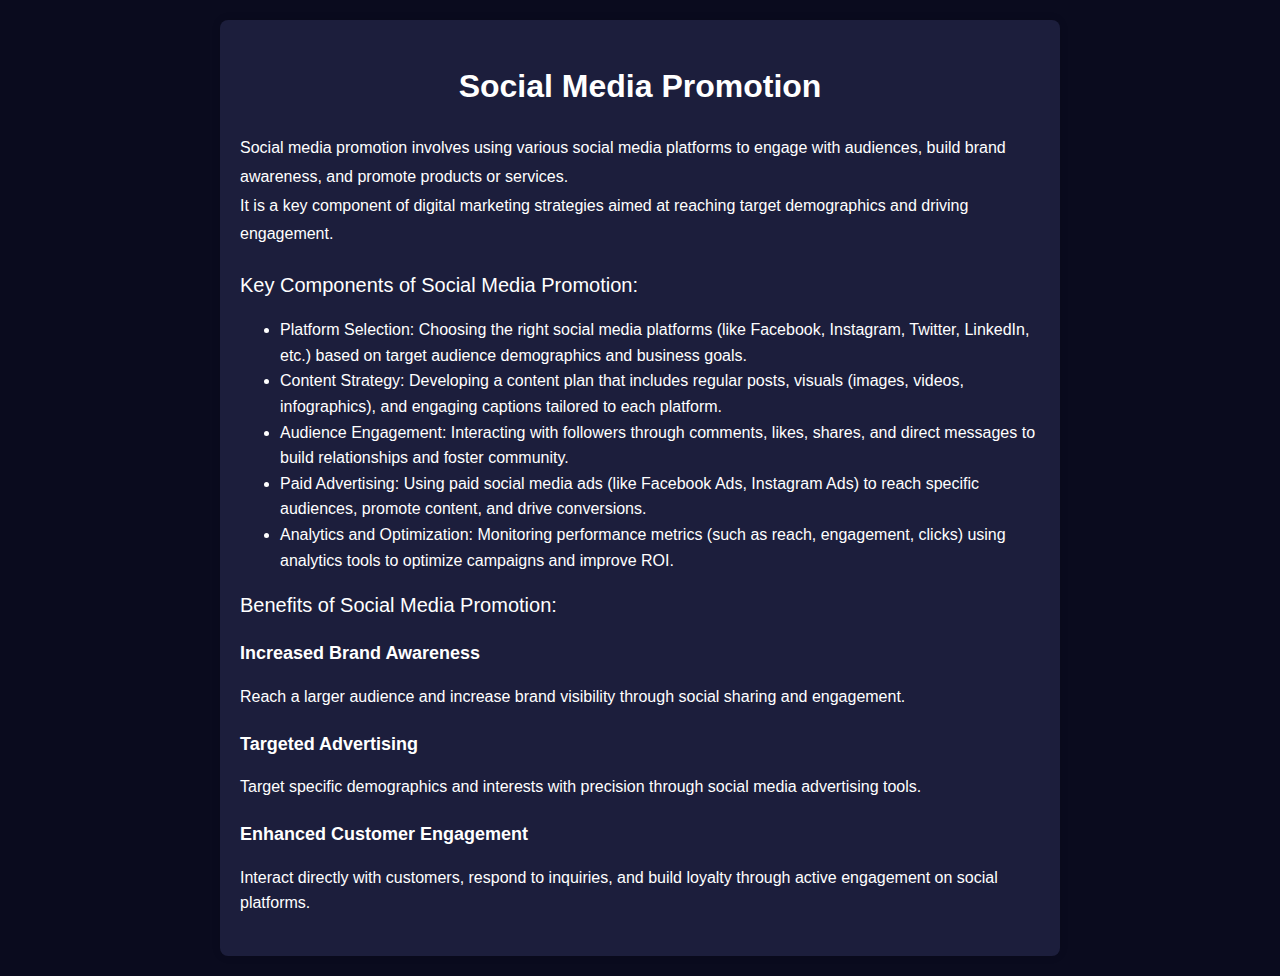
<file: html/Social Media Promotion.html>
<!DOCTYPE html>
<html lang="en">
<head>
    <meta charset="UTF-8">
    <meta name="viewport" content="width=device-width, initial-scale=1.0">
    <title>Social Media Promotion Description</title>
    <style>
        body {
            font-family: Arial, sans-serif;
            line-height: 1.6;
            background-color: #0A0B1E;
            color: white;
            margin: 0;
            padding: 20px;
        }
        .container {
            max-width: 800px;
            margin: 0 auto;
            background-color: #1C1E3C;
            padding: 20px;
            border-radius: 8px;
            box-shadow: 0 0 10px rgba(0,0,0,0.1);
        }
        h1 {
            color: white;
            text-align: center;
        }
        p {
            color: white;
            font-size: 16px;
            line-height: 1.8;
            margin-bottom: 20px;
        }
        .section-title {
            color: white;
            font-size: 20px;
            margin-bottom: 10px;
        }
        .benefits {
            margin-bottom: 20px;
        }
        .benefits h3 {
            color: white;
            font-size: 18px;
            margin-bottom: 10px;
        }
        .benefits p {
            color: white;
            font-size: 16px;
            line-height: 1.6;
        }
        .right-align {
           float: right;
        }
    </style>
</head>
<body>
    
    <div class="container">
        
        <h1>Social Media Promotion</h1>
        <p>Social media promotion involves using various social media platforms to engage with audiences, build brand awareness, and promote products or services.<br> It is a key component of digital marketing strategies aimed at reaching target demographics and driving engagement.</p>
        
        <div class="section-title">Key Components of Social Media Promotion:</div>
        <ul>
            <li>Platform Selection: Choosing the right social media platforms (like Facebook, Instagram, Twitter, LinkedIn, etc.) based on target audience demographics and business goals.</li>
            <li>Content Strategy: Developing a content plan that includes regular posts, visuals (images, videos, infographics), and engaging captions tailored to each platform.</li>
            <li>Audience Engagement: Interacting with followers through comments, likes, shares, and direct messages to build relationships and foster community.</li>
            <li>Paid Advertising: Using paid social media ads (like Facebook Ads, Instagram Ads) to reach specific audiences, promote content, and drive conversions.</li>
            <li>Analytics and Optimization: Monitoring performance metrics (such as reach, engagement, clicks) using analytics tools to optimize campaigns and improve ROI.</li>
        </ul>
        
        <div class="section-title">Benefits of Social Media Promotion:</div>
        <div class="benefits">
            <h3>Increased Brand Awareness</h3>
            <p>Reach a larger audience and increase brand visibility through social sharing and engagement.</p>
        </div>
        <div class="benefits">
            <h3>Targeted Advertising</h3>
            <p>Target specific demographics and interests with precision through social media advertising tools.</p>
        </div>
        <div class="benefits">
            <h3>Enhanced Customer Engagement</h3>
            <p>Interact directly with customers, respond to inquiries, and build loyalty through active engagement on social platforms.</p>
        </div>
    </div>
</body>
</html>
</file>
<file: css/style.css>
body {
    font-family: Verdana, Geneva, Tahoma, sans-serif;
    background-color: #0a0d33;
    color: #fff;
    margin: 0;
    padding: 0;
    overflow-x: hidden;
}

.header {
    display: flex;
    justify-content: space-between;
    align-items: center;
    padding: 10px;
    background-color: #121640;
    position: fixed;
    width: 100%;
    top: 0;
    z-index: 1000;
    box-shadow: 0 4px 8px rgba(0, 0, 0, 0.1);
}
.header .logo img {
    height: 80px; 
    padding: 20 px;
    margin-left: 90px;
}

.header nav {

    display: flex;
    align-items: flex-end;
}
.header nav a {
    color: #fff;
    margin: 0 15px;
    text-decoration: none;
    transition: color 0.3s ease-in-out;
}
.header nav a:hover {
    color: #6C63FF;
}
.header .social-icons {
    display: flex;
    align-items: center;
}
.header .social-icons a {
    margin: 0 10px;
    font-size: 20px;
    color: #fff;
    transition: color 0.3s ease-in-out;
}
.header .social-icons a:hover {
    margin-right: 20px;
    color: #6C63FF;
}
.header .login {
    background-color: #6C63FF;
    border: none;
    padding: 10px 20px;
    color: #fff;
    border-radius: 5px;
    margin-right: 150px;
    cursor: pointer;
    transition: background-color 0.3s ease-in-out;
}
.header .login:hover {
    background-color: #5752d8;
}
.main {
    display: flex;
    justify-content: space-between;
    margin-left: 20px;
    align-items: center;
    padding: 150px 50px 50px 50px;
    opacity: 0;
    animation: fadeIn 2s forwards;
}
.main .text {
    max-width: 600px;
    margin-left: 40px;
}
.main .text h1 {
    font-size: 48px;
    margin-bottom: 20px;
}
.main .text h3{
    margin-left: 0px;
}
.main .text p {
    font-size: 18px;
    margin-bottom: 30px;
}
.main .text .start-project {
    background-color: #6C63FF;
    border: none;
    padding: 15px 30px;
    color: #fff;
    border-radius: 50px;
    cursor: pointer;
    font-size: 18px;
    text-decoration: none;
    transition: background-color 0.3s ease-in-out, transform 0.3s ease-in-out;
}
.main .text .start-project:hover {
    background-color: #5752d8;
    transform: translateY(-5px);
}

.chatbot {
    background-color: #282c34;
    border: 2px solid #e5e5eb;
    padding: 10px;
    border-radius: 10px;
    box-shadow: 0 8px 16px rgba(0, 0, 0, 0.3);
    margin-top: 20px;
    max-width: 200px;
}
.image-container {
    flex-shrink: 0;
    margin-left: 50px; 
}
.animated-image {
    width: 300%;
    height: 300%;
    max-width: 700px; 
    animation: fadeIn 2s forwards, rotate 5s linear infinite; 
}


.animated-image2{
    width: 50px;
    height: 50px;
    max-width: 200px;
   align-items: left;
    animation: fadeIn 2s forwards, rotate 5s linear infinite; 
}
@keyframes fadeIn {
    to {
        opacity: 1;
    }
}
@keyframes rotate {
    from {
        transform: rotate(0deg);
    }
    to {
        transform: rotate(0deg);
    }
}


/*------------service---------*/




.services-section, .growth-section, .work-smarter-section {
padding: 50px 20px;

}
.services-section{
text-align: center;
}

h2 {
font-size:35px;
margin-bottom: 20px;
}

p {
font-size: 20px;
margin-bottom: 20px;
}
.services {
    display: flex;
    flex-wrap: wrap;
    gap: 20px;
    justify-content: center;

}

.service {
    background: #ffffff;
    border: 1px solid #ddd;
    border-radius: 10px;
    box-shadow: 0 4px 8px rgba(0, 0, 0, 0.1);
    padding: 20px;
    text-align: center;
    width: 400px;
    height: 5s00px;
    transition: transform 0.3s ease;
}

.service:hover {
    transform: translateY(-10px);
     

}

.service img {
    border-radius: 10px;
    max-width: 100%;
    height: 80px;
    margin-bottom: 15px;
}

.service i {
    font-size: 2rem;
    color: #f39c12;
    margin-bottom: 10px;
}

.service h3 {
    font-size: 1.5rem;
    color: #333;
    margin-bottom: 10px;
}

.service p {
    font-size: 1rem;
    color: #777;
    margin-bottom: 15px;
}

.service a {
    font-size: 1rem;
    color: #3498db;
    text-decoration: none;
    font-weight: bold;
    transition: color 0.3s ease;
}

.service a:hover {
    color: #2980b9;
    
}

.dots {
    list-style-type: none; /* Removes bullet points */
    padding-left: 0; /* Removes left padding */
}

.dots li {
    margin-left: 0; /* Removes left margin */
}
.content{
    
   margin-left: 900px; 
    padding: 20px;
    align-items: right;
    max-width: 600px;
    margin-right: 50px;
}
.img{
    float: left;
}

.growth-section ul, .work-smarter-section ul {
list-style-type: none;
padding: 0;
}

.growth-section ul li, .work-smarter-section ul li {
list-style-type: none;
font-size: 1em;
margin: 10px 0;
margin-left: 0;
}

button {
background-color: #6C63FF;
border: none;
border-radius: 50px;
color: white;
padding: 10px 20px;
font-size: 1em;
cursor: pointer;

}

button:hover {
background-color: #5a53e3;
}


button {
background-color: #6C63FF;
border: none;
border-radius: 8px;
color: white;
padding: 10px 20px;
font-size: 1em;
cursor: pointer;

}

button:hover {
background-color: #5a53e3;
}

.row {
    padding: 20px;
}

.work-smarter {
    display: flex;
    align-items: center; 
}

.content {
    flex: 1; 
    
   
    
}

.content h2 {
    font-size: 35px;
    margin-bottom: 20px;
    color: #ac971e;
}

.content p {
    font-size: 18px;
    margin-bottom: 20px;
}

.content .dots {
    list-style: none;
    padding: 0;
}

.content .dots li {
    margin-bottom: 10px;
}

.content button {
    margin-top: 10px;
    padding: 10px 20px;
    font-size: 1em;
    cursor: pointer;
    border-radius: 50px;
}

.video-container {
    float: left;
    flex: 1; /* Take up the remaining portion of the row */
    display: flex;
    justify-content: center; /* Center the image horizontally */
    align-items: center; /* Center the image vertically */
    margin-top: 50px;
    margin-left: 80px;
    
}

.video-container video {
    max-width: 100%;
    height: auto;
}


.sec1 {
    padding: 20px;
}

.business-growth {
    display: flex;
    align-items: center; 
}

.content2 {
    flex: 1; /* Take up one portion of the row */
    padding-right: 0px; /* Space between text and image */
    margin-left: 60px;
    
}

.content2 h2 {
    font-size: 35px;
    margin-bottom: 20px;
    color: #ac971e;
}

.content2 p {
    font-size: 18px;
    margin-bottom: 20px;
}

.content2 .dots {
    list-style: none;
    padding: 0;
}

.content2 .dots li {
    margin-bottom: 10px;
}

.content2 button {
    margin-top: 10px;
    padding: 10px 20px;
    font-size: 1em;
    cursor: pointer;
}
.content2 button:hover{
    color: #0A0B1E;
}

.img {
    flex: 1; /* Take up the remaining portion of the row */
    display: flex;
    justify-content: center; /* Center the image horizontally */
    align-items: center; /* Center the image vertically */
    margin-right: 1px;
}

.image {
    max-width: 100%;
    height: auto;
}

---------contact-us--------------
.contact-us{
    font-family: 'Roboto', sans-serif;
    background: linear-gradient(to right, #1A1A2E, #1A1A2E);
    margin: 0;
    padding: 0;
    display: flex;
    justify-content: center;
    align-items: center;
    height: 60px;
    
}
.container {
    display: flex;
    justify-content: space-between;
    align-items: flex-start;
    background-color:#0A0B1E;
    padding: 40px;
    border-radius: 20px;
    box-shadow: 0 8px 20px #0A0B1E(0, 0, 0, 0.1);
    max-width: 1200px ;
    width: 80%;
    margin-left: 120px;
    
}
.contact-info {
    max-width: 45%;
}
.contact-info h1 {
    font-size: 2.5em;
    margin-bottom: 10px;
    color: white;
}
.contact-info p {
    margin: 10px 0;
    color: white;
    font-size: 1.1em;
}
.info-box {
    display: flex;
    align-items: center;
    margin: 20px 0;
    padding: 20px;
    border-radius: 10px;
    background-color: #0A0B1E(241, 243, 245, 0.9); /* semi-transparent light grey */
}
.info-box .icon {
    font-size: 2em;
    margin-right: 20px;
    color: #0A0B1E;
}
.info-box .details p:first-child {
    font-weight: bold;
    color: white;
    font-size: 1.2em;
}
.info-box .details p:last-child {
    color:#6C63FF ;
    font-size: 1em;
}
.contact-form {
    max-width: 40%;
    background:#1c1E3c(255, 255, 255, 0.9); /* semi-transparent white */
    padding: 20px;
    border-radius: 20px;
    box-shadow: 0 4px 10px #1c1E3c(0, 0, 0, 0.1);
}
.contact-form form {
    display: flex;
    flex-direction: column;
}
.contact-form input, .contact-form textarea {
    width: 100%;
    padding: 10px;
    margin: 10px 0;
    box-sizing: border-box;
    border: 1px solid #ddd;
    border-radius: 10px;
    font-size: 0.9em;
    transition: all 0.3s ease;
}
.contact-form input:focus, .contact-form textarea:focus {
    border-color: #6C63FF;
    box-shadow: 0 0 5px rgba(255, 126, 95, 0.5);
}
.contact-form button {
    padding: 10px;
    font-size: 1em;
    background-color:#6C63FF;
    color: white;
    border: none;
    border-radius: 10px;
    cursor: pointer;
    margin-top: 20px;
    transition: background-color 0.3s ease;
}
.contact-form button:hover {
    background-color:#5752d8;
}

/*----------------------footer */

.footer {
    
    color: #fff;
    padding: 10px 0;
    text-align: center;
}

.footer .container {
    display: flex;
    justify-content: space-between;
    align-items: center;
    flex-wrap: wrap;
}

.footer-left {
    flex: 1;
}

.footer-right {
    flex: 1;
    text-align: right;
}

.footer-right a {
    color: #fff;
    margin: 0 10px;
    text-decoration: none;
}

.footer-right a:hover {
    text-decoration: underline;
    color: #ac971e;
}

.footer-social {
    flex: 1;
    text-align: center;
}

.footer-social a {
    color: #fff;
    margin: 0 10px;
    text-decoration: none;
    font-size: 20px;
}

.footer-social a:hover {
    color: #ac971e;
}

@media (max-width: 768px) {
    .footer .container {
        flex-direction: column;
        text-align: center;
    }

    .footer-right {
        text-align: center;
        margin-top: 10px;
    }
}
</file>
